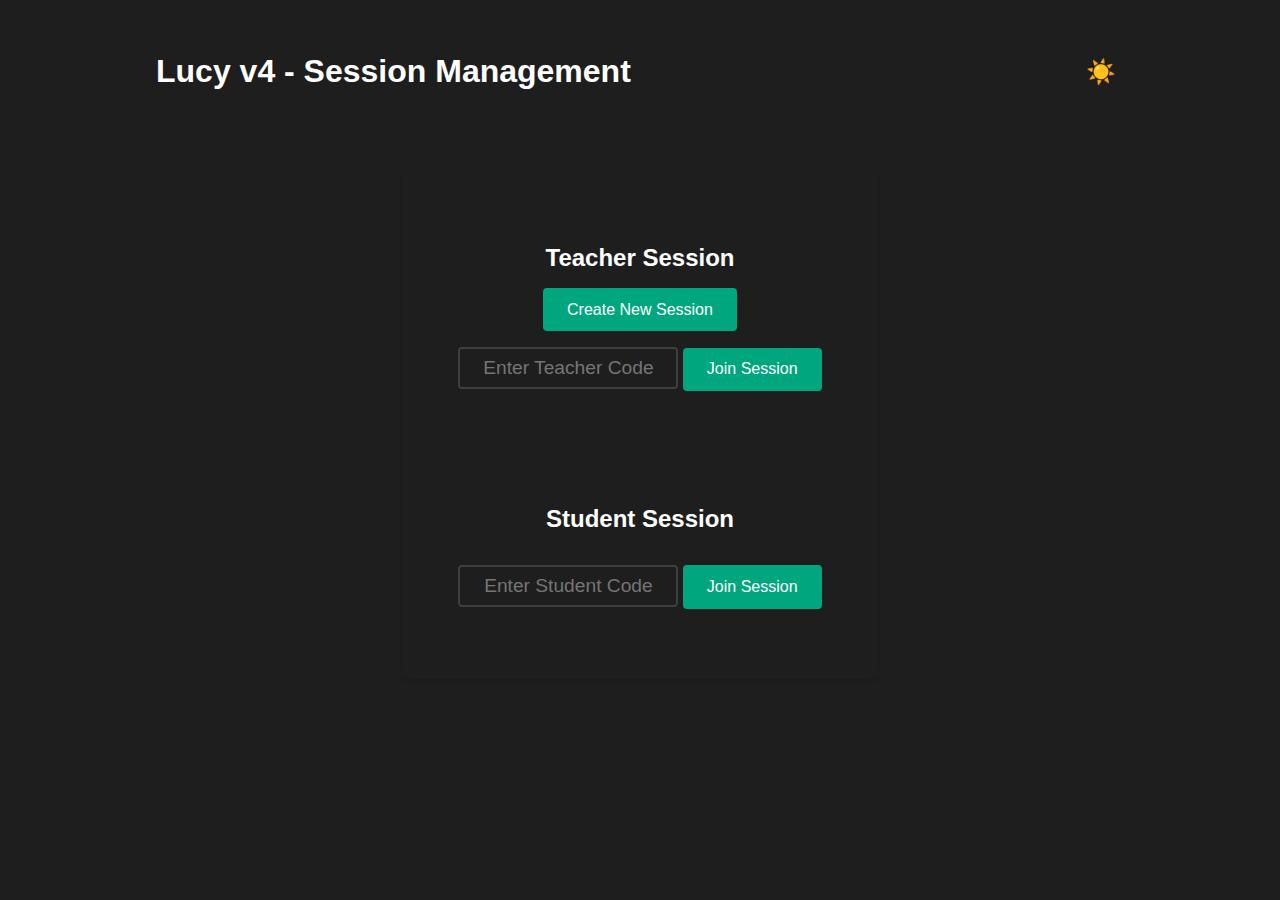
<file: session.html>
<!DOCTYPE html>
<html lang="en">
<head>
    <meta charset="UTF-8">
    <meta name="viewport" content="width=device-width, initial-scale=1.0">
    <title>Lucy v4 - Session Management</title>
    <link rel="stylesheet" href="styles.css">
    <style>
        .session-container {
            display: flex;
            flex-direction: column;
            gap: 2rem;
            max-width: 600px;
            margin: 2rem auto;
            padding: 2rem;
            background: var(--bg-secondary);
            border-radius: 8px;
            box-shadow: 0 2px 4px rgba(0, 0, 0, 0.1);
        }

        .session-box {
            padding: 1.5rem;
            background: var(--bg-primary);
            border-radius: 8px;
            text-align: center;
        }

        .session-box h2 {
            margin-bottom: 1rem;
            color: var(--text-primary);
        }

        .code-input {
            width: 200px;
            padding: 0.5rem;
            font-size: 1.2rem;
            text-align: center;
            margin: 1rem 0;
            background: var(--bg-secondary);
            border: 2px solid var(--border-color);
            border-radius: 4px;
            color: var(--text-primary);
            transition: border-color 0.3s;
        }

        .code-input.paste-success {
            border-color: #4CAF50;
        }

        .session-btn {
            padding: 0.8rem 1.5rem;
            font-size: 1rem;
            background: var(--primary-color);
            color: white;
            border: none;
            border-radius: 4px;
            cursor: pointer;
            transition: background-color 0.3s;
        }

        .session-btn:hover {
            background: var(--primary-color-hover);
        }

        .code-display {
            font-size: 1.5rem;
            font-weight: bold;
            margin: 1rem 0;
            padding: 1rem;
            background: var(--bg-secondary);
            border-radius: 4px;
            display: none;
            position: relative;
        }

        .code-display .copy-btn {
            position: absolute;
            right: 1rem;
            top: 50%;
            transform: translateY(-50%);
            background: none;
            border: none;
            color: var(--text-secondary);
            cursor: pointer;
            padding: 0.5rem;
            font-size: 1.2rem;
            transition: color 0.3s;
        }

        .code-display .copy-btn svg {
            width: 20px;
            height: 20px;
            fill: currentColor;
        }

        .code-display .copy-btn:hover {
            color: var(--primary-color);
        }

        .code-display .copy-btn.copied {
            color: #4CAF50;
        }

        .error-message {
            color: #ff6b6b;
            background: rgba(255, 107, 107, 0.1);
            border: 1px solid #ff6b6b;
            padding: 0.5rem;
            margin-top: 0.5rem;
            border-radius: 4px;
            display: none;
        }

        /* Dark mode specific styles */
        .dark-mode .error-message {
            color: #ffa4a4;
            background: rgba(255, 164, 164, 0.1);
            border-color: #ffa4a4;
        }

        /* Tooltip styles */
        .tooltip {
            position: absolute;
            background: var(--bg-secondary);
            color: var(--text-primary);
            padding: 0.5rem;
            border-radius: 4px;
            font-size: 0.8rem;
            top: -30px;
            right: 0;
            opacity: 0;
            transition: opacity 0.3s;
            pointer-events: none;
        }

        .tooltip.show {
            opacity: 1;
        }
    </style>
</head>
<body class="dark-mode">
    <div class="container">
        <div class="controls-top">
            <h1>Lucy v4 - Session Management</h1>
            <div class="top-controls">
                <button id="darkModeToggle" class="toggle-btn">
                    <span class="toggle-icon">☀️</span>
                </button>
            </div>
        </div>

        <div class="session-container">
            <div class="session-box">
                <h2>Teacher Session</h2>
                <button id="createTeacherSession" class="session-btn">Create New Session</button>
                <div id="teacherCode" class="code-display">
                    <span class="code-text"></span>
                    <button class="copy-btn" title="Copy to clipboard">
                        <svg xmlns="http://www.w3.org/2000/svg" viewBox="0 0 24 24">
                            <path d="M16 1H4C2.9 1 2 1.9 2 3v14h2V3h12V1zm3 4H8C6.9 5 6 5.9 6 7v14c0 1.1.9 2 2 2h11c1.1 0 2-.9 2-2V7c0-1.1-.9-2-2-2zm0 16H8V7h11v14z"/>
                        </svg>
                    </button>
                    <div class="tooltip">Copied!</div>
                </div>
                <div id="studentCode" class="code-display">
                    <span class="code-text"></span>
                    <button class="copy-btn" title="Copy to clipboard">
                        <svg xmlns="http://www.w3.org/2000/svg" viewBox="0 0 24 24">
                            <path d="M16 1H4C2.9 1 2 1.9 2 3v14h2V3h12V1zm3 4H8C6.9 5 6 5.9 6 7v14c0 1.1.9 2 2 2h11c1.1 0 2-.9 2-2V7c0-1.1-.9-2-2-2zm0 16H8V7h11v14z"/>
                        </svg>
                    </button>
                    <div class="tooltip">Copied!</div>
                </div>
                <div>
                    <input type="text" id="teacherCodeInput" class="code-input" placeholder="Enter Teacher Code">
                    <button id="joinTeacherSession" class="session-btn">Join Session</button>
                </div>
                <div id="teacherError" class="error-message"></div>
            </div>

            <div class="session-box">
                <h2>Student Session</h2>
                <div>
                    <input type="text" id="studentCodeInput" class="code-input" placeholder="Enter Student Code">
                    <button id="joinStudentSession" class="session-btn">Join Session</button>
                </div>
                <div id="studentError" class="error-message"></div>
            </div>
        </div>
    </div>

    <script>
        // API endpoint prefix
        const API_PREFIX = '/api/v1';

        // Dark mode toggle functionality
        const darkModeToggle = document.getElementById('darkModeToggle');
        darkModeToggle.addEventListener('click', () => {
            document.body.classList.toggle('dark-mode');
            darkModeToggle.querySelector('.toggle-icon').textContent = 
                document.body.classList.contains('dark-mode') ? '☀️' : '🌙';
        });

        // Auto-paste functionality
        function setupAutoPaste(input) {
            async function handlePaste() {
                try {
                    const text = await navigator.clipboard.readText();
                    input.value = text.trim();
                    input.classList.add('paste-success');
                    setTimeout(() => {
                        input.classList.remove('paste-success');
                    }, 1000);
                } catch (err) {
                    console.error('Failed to paste from clipboard:', err);
                }
            }

            input.addEventListener('click', handlePaste);
            input.addEventListener('focus', handlePaste);
        }

        // Copy to clipboard functionality
        function setupCopyButton(codeDisplay) {
            const copyBtn = codeDisplay.querySelector('.copy-btn');
            const tooltip = codeDisplay.querySelector('.tooltip');
            const codeText = codeDisplay.querySelector('.code-text');

            copyBtn.addEventListener('click', async () => {
                // Get the code text without the label
                const code = codeText.textContent.split(': ')[1];
                
                try {
                    await navigator.clipboard.writeText(code);
                    
                    // Show tooltip
                    tooltip.classList.add('show');
                    copyBtn.classList.add('copied');
                    
                    // Hide tooltip after 2 seconds
                    setTimeout(() => {
                        tooltip.classList.remove('show');
                        copyBtn.classList.remove('copied');
                    }, 2000);
                } catch (err) {
                    console.error('Failed to copy text:', err);
                }
            });
        }

        // Session management functionality
        const createTeacherSession = document.getElementById('createTeacherSession');
        const joinTeacherSession = document.getElementById('joinTeacherSession');
        const joinStudentSession = document.getElementById('joinStudentSession');
        const teacherCodeInput = document.getElementById('teacherCodeInput');
        const studentCodeInput = document.getElementById('studentCodeInput');
        const teacherCode = document.getElementById('teacherCode');
        const studentCode = document.getElementById('studentCode');
        const teacherError = document.getElementById('teacherError');
        const studentError = document.getElementById('studentError');

        // Setup copy buttons
        setupCopyButton(teacherCode);
        setupCopyButton(studentCode);

        // Setup auto-paste for input fields
        setupAutoPaste(teacherCodeInput);
        setupAutoPaste(studentCodeInput);

        // Create new teacher session
        createTeacherSession.addEventListener('click', async () => {
            try {
                const response = await fetch(`${API_PREFIX}/create_teacher_session`, {
                    method: 'POST',
                    headers: {
                        'Content-Type': 'application/json'
                    }
                });
                const data = await response.json();
                
                if (data.success) {
                    teacherCode.style.display = 'block';
                    studentCode.style.display = 'block';
                    teacherCode.querySelector('.code-text').textContent = `Teacher Code: ${data.data.teacher_code}`;
                    studentCode.querySelector('.code-text').textContent = `Student Code: ${data.data.student_code}`;
                    teacherError.style.display = 'none';
                } else {
                    teacherError.style.display = 'block';
                    teacherError.textContent = data.error || 'Failed to create session';
                }
            } catch (error) {
                teacherError.style.display = 'block';
                teacherError.textContent = 'Failed to create session';
            }
        });

        // Join teacher session
        joinTeacherSession.addEventListener('click', async () => {
            const code = teacherCodeInput.value.trim();
            if (!code) {
                teacherError.style.display = 'block';
                teacherError.textContent = 'Please enter a teacher code';
                return;
            }

            try {
                const response = await fetch(`${API_PREFIX}/validate_teacher_session`, {
                    method: 'POST',
                    headers: {
                        'Content-Type': 'application/json'
                    },
                    body: JSON.stringify({ teacher_code: code })
                });
                const data = await response.json();
                
                if (data.success && data.data.valid) {
                    window.location.href = `/teacher?code=${code}`;
                } else {
                    teacherError.style.display = 'block';
                    teacherError.textContent = 'Invalid teacher code';
                }
            } catch (error) {
                teacherError.style.display = 'block';
                teacherError.textContent = 'Failed to validate session';
            }
        });

        // Join student session
        joinStudentSession.addEventListener('click', async () => {
            const code = studentCodeInput.value.trim();
            if (!code) {
                studentError.style.display = 'block';
                studentError.textContent = 'Please enter a student code';
                return;
            }

            try {
                const response = await fetch(`${API_PREFIX}/validate_student_session`, {
                    method: 'POST',
                    headers: {
                        'Content-Type': 'application/json'
                    },
                    body: JSON.stringify({ student_code: code })
                });
                const data = await response.json();
                
                if (data.success && data.data.valid) {
                    window.location.href = `/student?code=${code}`;
                } else {
                    studentError.style.display = 'block';
                    studentError.textContent = 'Invalid student code';
                }
            } catch (error) {
                studentError.style.display = 'block';
                studentError.textContent = 'Failed to validate session';
            }
        });
    </script>
</body>
</html>
</file>
<file: styles.css>
/* Previous CSS content remains unchanged until the word highlighting styles */

/* Word highlighting styles */
.word {
    display: inline-block;
    padding: 2px 4px;
    margin: 0 1px;
    border-radius: 3px;
    transition: all 0.15s ease-out;
    position: relative;
}

.word.highlighted {
    background-color: var(--highlight-color);
    color: #000;
    font-weight: 500;
    box-shadow: 0 1px 3px rgba(0, 0, 0, 0.1);
}

/* Rest of the CSS content remains unchanged */
:root {
    /* Light mode colors (not default) */
    --light-bg-color: #ffffff;
    --light-text-color: #333333;
    --light-secondary-color: #f0f0f0;

    /* Dark mode colors (default) */
    --dark-bg-color: #1E1E1E;
    --dark-text-color: #FFFFFF;
    --dark-secondary-color: #2D2D2D;

    /* Shared colors */
    --primary-color: #00A67E;
    --highlight-color: #ffd700;
    --border-color: #3E3E3E;
    --success-color: #28a745;
    --warning-color: #ffc107;
    --error-color: #dc3545;
    --info-color: #17a2b8;

    /* Default to dark mode */
    --bg-color: var(--dark-bg-color);
    --text-color: var(--dark-text-color);
    --secondary-color: var(--dark-secondary-color);
}

body {
    margin: 0;
    padding: 0;
    font-family: 'Arial', sans-serif;
    background-color: var(--bg-color);
    color: var(--text-color);
    transition: background-color 0.3s, color 0.3s;
    min-height: 100vh;
}

/* Light mode overrides when .dark-mode is not present */
body:not(.dark-mode) {
    --bg-color: var(--light-bg-color);
    --text-color: var(--light-text-color);
    --secondary-color: var(--light-secondary-color);
}

.container {
    max-width: 1000px;
    margin: 0 auto;
    padding: 2rem 1rem;
    display: flex;
    flex-direction: column;
    min-height: 100vh;
    box-sizing: border-box;
}

.controls-top {
    display: flex;
    justify-content: space-between;
    align-items: center;
    margin-bottom: 1.5rem;
}

.top-controls {
    display: flex;
    gap: 1rem;
    align-items: center;
}

.switch-page-btn {
    background-color: var(--primary-color);
    color: white;
    text-decoration: none;
    padding: 0.5rem 1rem;
    border-radius: 4px;
    transition: opacity 0.3s;
}

.switch-page-btn:hover {
    opacity: 0.9;
}

.toggle-btn {
    background: none;
    border: none;
    font-size: 1.5rem;
    cursor: pointer;
    padding: 0.5rem;
    border-radius: 50%;
    transition: background-color 0.3s;
}

.toggle-btn:hover {
    background-color: var(--secondary-color);
}

/* Teacher page specific styles */
.language-controls {
    display: flex;
    gap: 2rem;
    margin-bottom: 1.5rem;
}

.select-container {
    display: flex;
    flex-direction: column;
    gap: 0.5rem;
    flex: 1;
}

.language-select {
    padding: 0.5rem;
    border-radius: 4px;
    border: 1px solid var(--primary-color);
    background-color: var(--bg-color);
    color: var(--text-color);
    font-size: 1rem;
    cursor: pointer;
}

.recording-controls {
    display: flex;
    gap: 1rem;
    margin-bottom: 1.5rem;
    flex-wrap: wrap;
    align-items: center;
    padding: 1rem;
    background-color: var(--secondary-color);
    border-radius: 8px;
}

.results-container {
    display: flex;
    gap: 2rem;
    margin-bottom: 1.5rem;
    flex-grow: 1;
}

.result-box {
    flex: 1;
    display: flex;
    flex-direction: column;
}

.result-box h3 {
    margin-bottom: 0.5rem;
    color: var(--primary-color);
}

textarea {
    width: 100%;
    height: 200px;
    padding: 1rem;
    border: 2px solid var(--secondary-color);
    border-radius: 8px;
    resize: vertical;
    background-color: var(--bg-color);
    color: var(--text-color);
    font-size: 1rem;
    line-height: 1.5;
    flex-grow: 1;
}

/* Student page specific styles */
.translation-container {
    display: flex;
    flex-direction: column;
    gap: 2rem;
    flex-grow: 1;
    margin-bottom: 2rem;
}

.incoming-text {
    flex: 1;
}

.incoming-text h3 {
    margin-bottom: 0.5rem;
    color: var(--primary-color);
}

.text-display {
    width: 100%;
    min-height: 120px;
    padding: 1rem;
    border: 2px solid var(--secondary-color);
    border-radius: 8px;
    background-color: var(--bg-color);
    color: var(--text-color);
    box-sizing: border-box;
    overflow-y: auto;
    line-height: 1.6;
    font-size: 1.1rem;
}

.playback-controls {
    display: flex;
    gap: 2rem;
    justify-content: center;
    align-items: center;
    padding: 1.5rem;
    background-color: var(--secondary-color);
    border-radius: 8px;
    margin-top: auto;
    flex-wrap: wrap;
}

.voice-container {
    min-width: 200px;
}

.voice-select {
    padding: 0.5rem;
    border-radius: 4px;
    border: 1px solid var(--primary-color);
    background-color: var(--bg-color);
    color: var(--text-color);
    font-size: 1rem;
    cursor: pointer;
    width: 100%;
}

.control-btn {
    background-color: var(--primary-color);
    color: white;
    border: none;
    padding: 0.5rem 1rem;
    border-radius: 4px;
    cursor: pointer;
    font-size: 1rem;
    display: flex;
    align-items: center;
    gap: 0.5rem;
    min-width: 48px;
    transition: opacity 0.3s;
}

.control-btn:hover:not(:disabled) {
    opacity: 0.9;
}

.control-btn:disabled {
    opacity: 0.5;
    cursor: not-allowed;
}

.slider-container {
    display: flex;
    align-items: center;
    gap: 1rem;
}

.slider-container label {
    font-size: 0.9rem;
    color: var(--text-color);
    white-space: nowrap;
    min-width: 60px;
}

.slider-container input[type="range"] {
    width: 120px;
    accent-color: var(--primary-color);
}

/* Select element styles */
select option {
    background-color: var(--bg-color);
    color: var(--text-color);
}

/* Status message styles */
.status-message {
    padding: 0.5rem 1rem;
    border-radius: 4px;
    font-size: 0.9rem;
    margin-left: auto;
}

.status-message.success {
    background-color: var(--success-color);
    color: white;
}

.status-message.warning {
    background-color: var(--warning-color);
    color: black;
}

.status-message.error {
    background-color: var(--error-color);
    color: white;
}

.status-message.info {
    background-color: var(--info-color);
    color: white;
}

/* Error message styles */
.error-message {
    background-color: var(--error-color);
    color: white;
    padding: 10px;
    border-radius: 4px;
    margin: 10px 0;
    opacity: 1;
    transition: opacity 0.3s ease;
}

/* Debug panel styles */
#debugPanel {
    position: fixed;
    bottom: 0;
    left: 0;
    right: 0;
    background: rgba(0, 0, 0, 0.9);
    color: #fff;
    padding: 10px;
    font-family: monospace;
    font-size: 12px;
    max-height: 200px;
    overflow-y: auto;
    z-index: 1000;
    display: none;
}

body.debug #debugPanel {
    display: block;
}

body.debug .container {
    padding-bottom: 220px;
}

/* Mobile responsive styles */
@media (max-width: 768px) {
    .container {
        padding: 1rem;
    }

    .controls-top {
        flex-direction: column;
        gap: 1rem;
        text-align: center;
    }

    .controls-top h1 {
        font-size: 1.5rem;
        margin: 0;
    }

    .translation-container {
        gap: 1rem;
    }

    .text-display {
        min-height: 100px;
    }

    .playback-controls {
        flex-direction: column;
        gap: 1.5rem;
        padding: 1rem;
    }

    .voice-container {
        width: 100%;
        min-width: unset;
    }

    .slider-container {
        width: 100%;
        justify-content: space-between;
    }

    .slider-container input[type="range"] {
        flex-grow: 1;
        margin: 0 0.5rem;
    }

    .control-btn {
        width: 100%;
        justify-content: center;
    }
}

/* Small mobile devices */
@media (max-width: 480px) {
    .controls-top h1 {
        font-size: 1.2rem;
    }

    .top-controls {
        flex-direction: column;
        gap: 0.5rem;
    }

    .switch-page-btn {
        width: 100%;
        text-align: center;
    }

    .text-display {
        min-height: 80px;
    }

    .playback-controls {
        gap: 1rem;
    }
}
</file>
